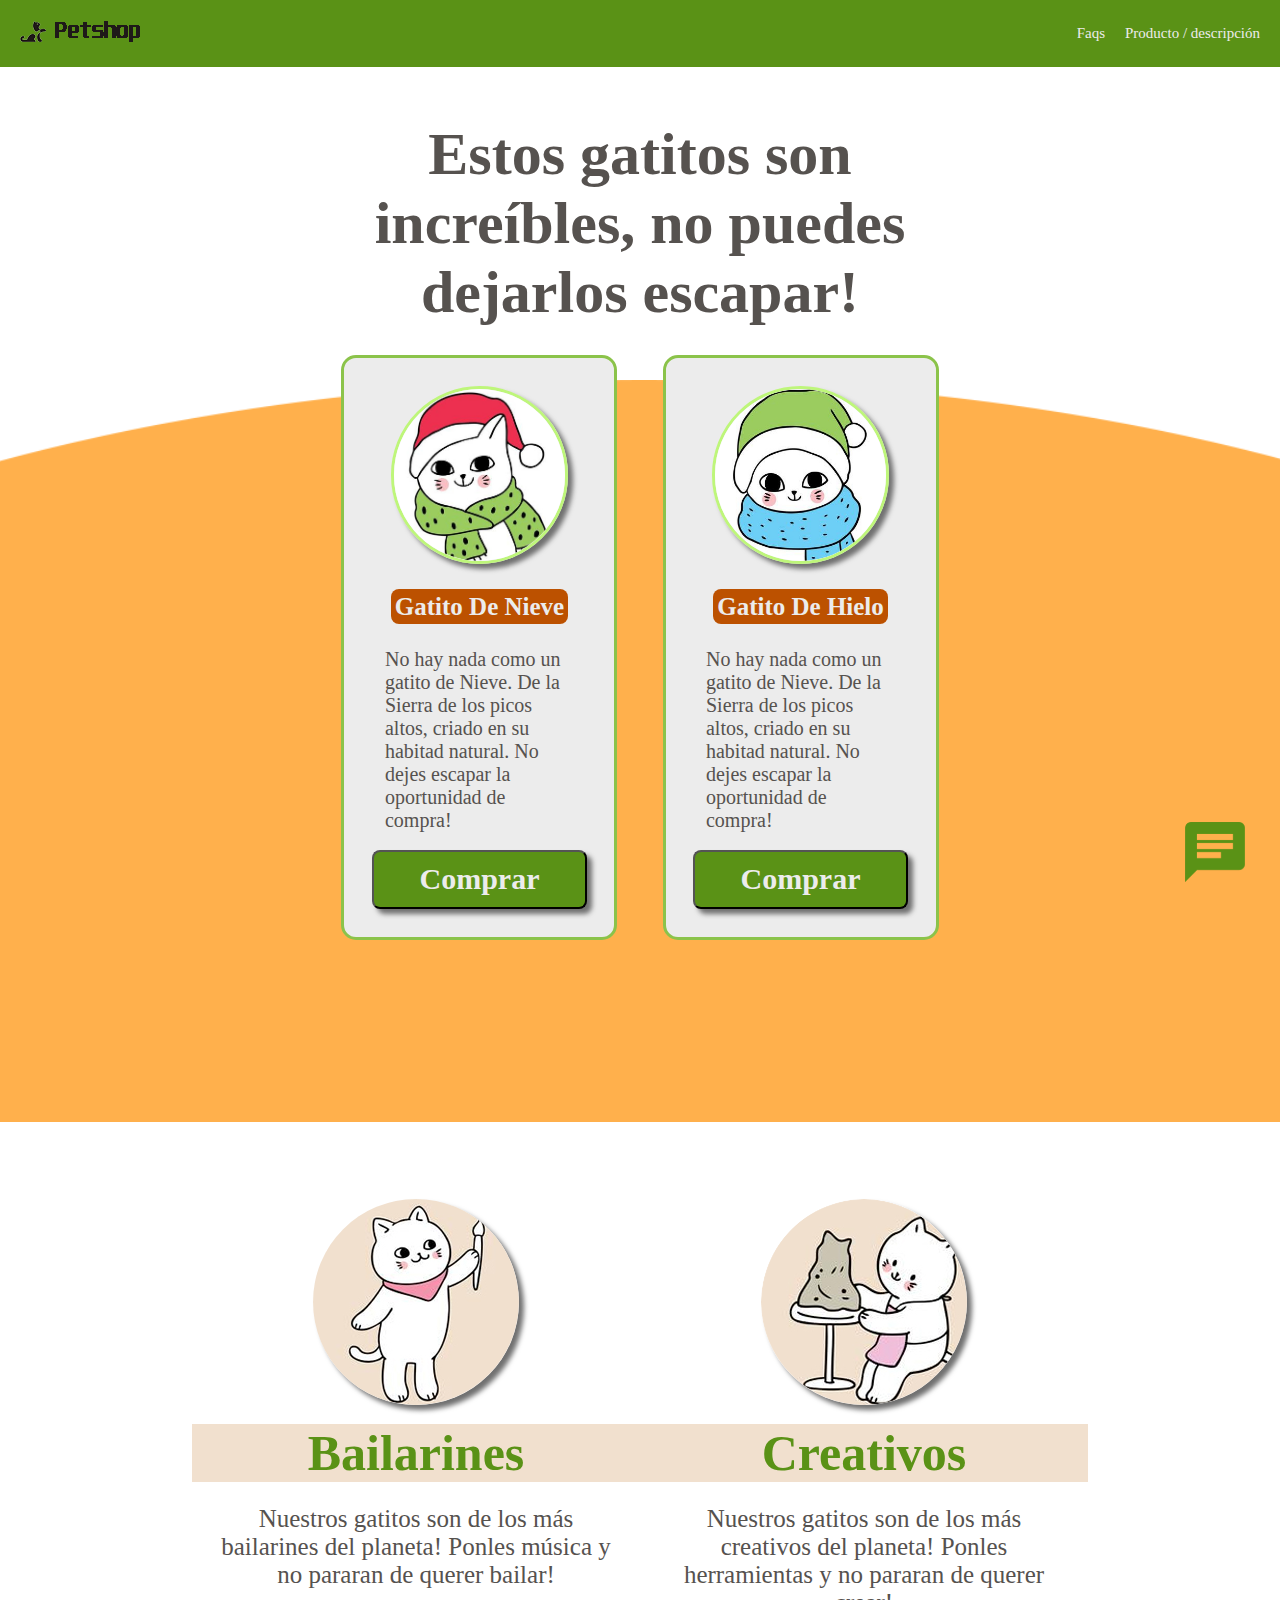
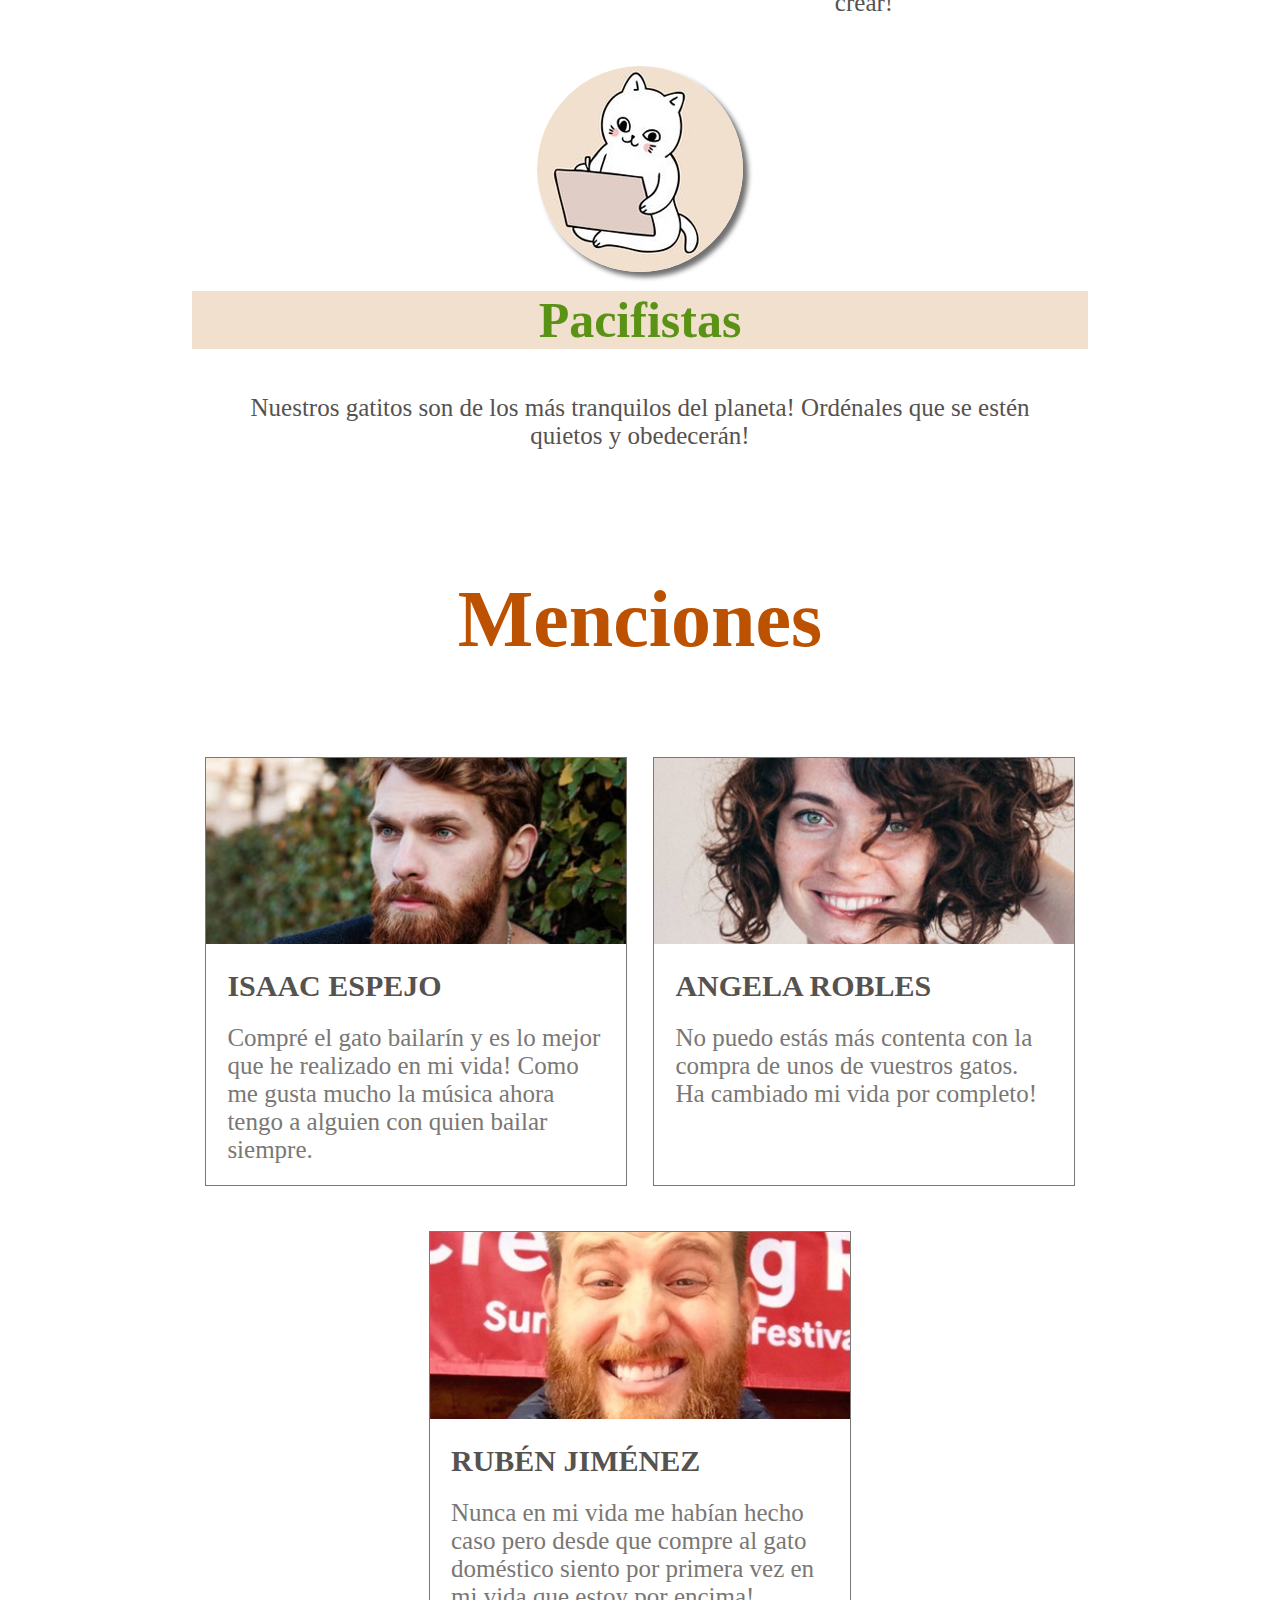
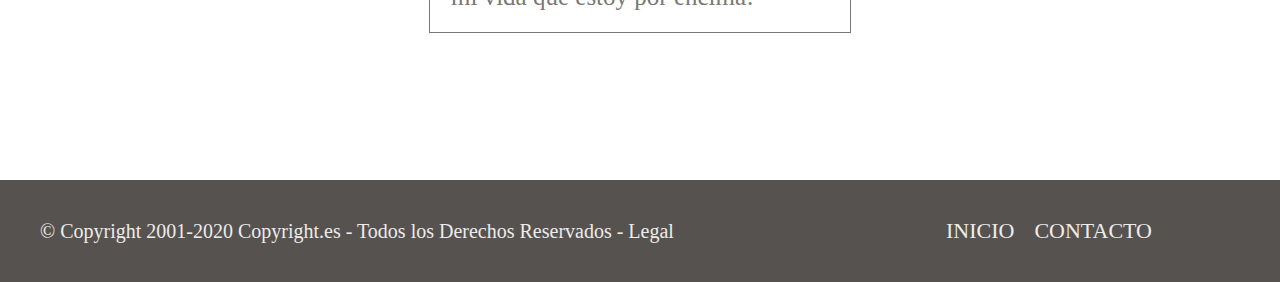
<file: index.html>
<!DOCTYPE html>
<html lang="es">
<head>
    <meta charset="UTF-8">
    <meta name="viewport" content="width=device-width, initial-scale=1.0">
    <meta http-equiv="X-UA-Compatible" content="ie=edge">
    <link rel="stylesheet"  href="css/estilos.css"> 
    <link rel="stylesheet"  href="css/animation.css"> 
    <title>PetShop</title>
</head>
<body>
    <!-- Aqui empieza el navbar -->
    <header>
        <nav>
            <div class="logo_imagen">
                <a href="index.html"><img src="img/logo_gatos.png" alt=""></a>
            </div>
            <div class="nav_options">
                <ul id="menu">
                    <li><a href="faqs.html">Faqs</a></li>
                    <li><a href="products.html">Producto / descripción</a></li>
                </ul>
                <label for="btn_menu"><img src="img/icono_menu.png" alt="" onclick="clickMenuNav()"></label>
            </div>    
        </nav>  
    </header>

    <!-- Aqui acaba el navbar -->
    <!-- Aqui empieza el main section -->
    <section>
        <div class="main_section">
            <h1 class="fadeIn">
                Estos gatitos son increíbles, no puedes dejarlos escapar!
            </h1>
        </div>
        <div class="products">
            <div class="product fadeInUp">
                <div class="content">
                    <div class="circulo">
                        <img src="img/gato_1.jpg" class="style_img_cat size_cat_index">
                    </div>
                    <h1><span class="titulo_gato">Gatito De Nieve</span></h1>
                    <p><span class="parrafo_gato">No hay nada como un gatito de Nieve. De la Sierra de los picos altos, criado en su habitad natural. No dejes escapar la oportunidad de compra!</span></p>
                    <a href="venta_nieve.html"><button class="main_button">Comprar</button></a>
                </div>
            </div>
            <div class="product fadeInUp">
                <div class="content">
                    <div class="circulo">
                        <img src="img/gato_2.jpg" class="style_img_cat size_cat_index">
                    </div>
                    <h1><span class="titulo_gato">Gatito De Hielo</span></h1>
                    <p><span class="parrafo_gato">No hay nada como un gatito de Nieve. De la Sierra de los picos altos, criado en su habitad natural. No dejes escapar la oportunidad de compra!</span></p>
                    <a href="venta_hielo.html"><button class="main_button">Comprar</button></a>
                </div>
            </div>
        </div>
    </section>
    <!-- Aqui empieza el second section -->
    <section>
        <div class="second_section">
            <div class="types_cats">
                <div class="type_cat">

                    <div class="img_type_cat_div">
                        <img src="img/gato_3.png" class="img_type_cat">
                    </div>
                    <h1>Bailarines</h1>
                    <div class="text_cat">
                        
                        <p>Nuestros gatitos son de los más bailarines del planeta! Ponles música y no pararan de querer bailar!</p>
                    </div>

                </div>
                <div class="type_cat">

                    <div class="img_type_cat_div">
                        <img src="img/gato_4.png" class="img_type_cat">
                    </div>
                    <h1>Creativos</h1>
                    <div class="text_cat">
                        
                        <p>Nuestros gatitos son de los más creativos del planeta! Ponles herramientas y no pararan de querer crear!</p>
                    </div>

                </div>
                <div class="type_cat">

                    <div class="img_type_cat_div">
                        <img src="img/gato_5.png" class="img_type_cat">
                    </div>
                    <h1>Pacifistas</h1>
                    <div class="text_cat">
                        
                        <p>Nuestros gatitos son de los más tranquilos del planeta! Ordénales que se estén quietos y obedecerán!</p>
                    </div>

                </div>
            </div>
        </div>
    </section>
    <!-- Aqui empieza el tercer section -->
    <section>
        <div class="third_section">
            <div class="cont_title_mencion">
                <h1>Menciones</h1>
            </div>  

            <div class="cont_persons">

                <div class="div_person">
                    <div class="div_img_person">
                        <img src="img/person_1.png" class="img_person">
                    
                        <h1>
                            ISAAC ESPEJO
                        </h1>
                        <p>
                            Compré el gato bailarín y es lo mejor que he realizado en mi vida! Como me gusta mucho la música ahora tengo a alguien con quien bailar siempre.
                        </p>
                    </div>
                </div>

                <div class="div_person">
                    <div class="div_img_person">
                        <img src="img/person_2.png" class="img_person">
                    
                        <h1>
                            ANGELA ROBLES
                        </h1>
                        <p>
                            No puedo estás más contenta con la compra de unos de vuestros gatos. Ha cambiado mi vida por completo!
                        </p>
                    </div>
                </div>

                <div class="div_person">
                    <div class="div_img_person">
                        <img src="img/person_3.png" class="img_person">
                    
                        <h1>
                            RUBÉN JIMÉNEZ
                        </h1>
                        <p>
                            Nunca en mi vida me habían hecho caso pero desde que compre al gato doméstico siento por primera vez en mi vida que estoy por encima!
                        </p>
                    </div>
                </div>

            </div>
        </div>
    </section>
    <footer>
        <p>© Copyright 2001-2020 Copyright.es - Todos los Derechos Reservados - Legal</p>
        <div class="footer_options">
            <ul>
                <li><a href="#">INICIO</a></li>
                <li><a href="mailto:manuel.entrena@gmail.com">CONTACTO</a></li>
            </ul>
            <a href="mailto:manuel.entrena@gmail.com"><img src="img/icono_contacto.png" class="icono_contacto"></a>
        </div>    
    </footer> 
    
    <!-- Enlace Javascript -->
    <script src="js/mostrar_menu.js"></script>
</body>
</html>
</file>
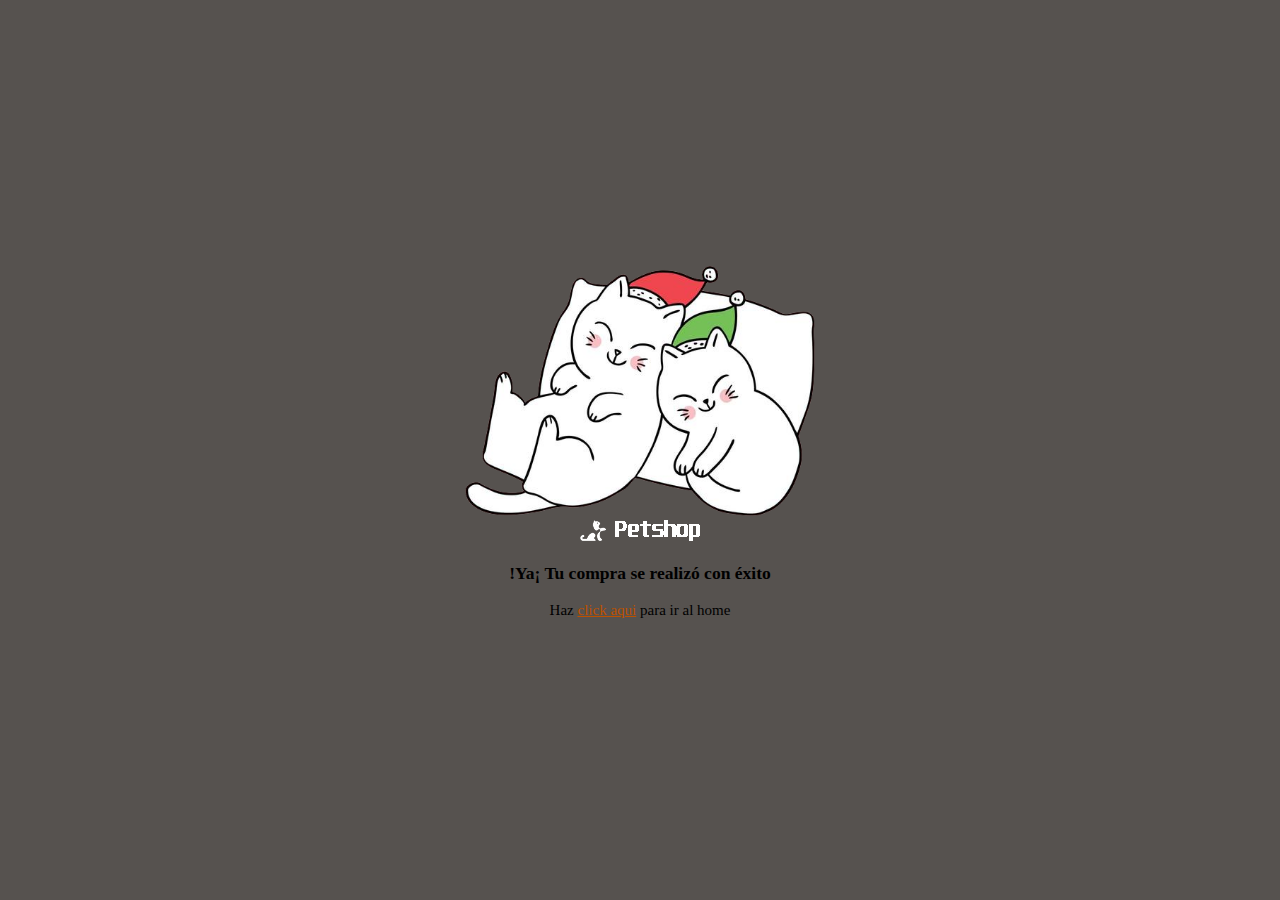
<file: exito.html>
<!DOCTYPE html>
<html lang="es">
<head>
    <meta charset="UTF-8">
    <meta name="viewport" content="width=device-width, initial-scale=1.0">
    <meta http-equiv="X-UA-Compatible" content="ie=edge">
    <link rel="stylesheet"  href="css/estilos.css">
    <link rel="stylesheet"  href="css/animation.css">
    <link rel="stylesheet"  href="css/paypal.css">   
    <title>Exito</title>
</head>
<body class="flex h-center v-center wrap">
    <div class="content-paypal">
        <img src="img/gato_exito.png" class="content-paypal__img" alt="gato comprado">
        <img src="img/logo_gatos_blanco.png" alt="logo">
        <h3>!Ya¡ Tu compra se realizó con éxito</h3>
        <p>Haz <a href="index.html" class="content-paypal__a">click aqui</a> para ir al home</p>
             
    </div>

    
</body>
</html>
</file>
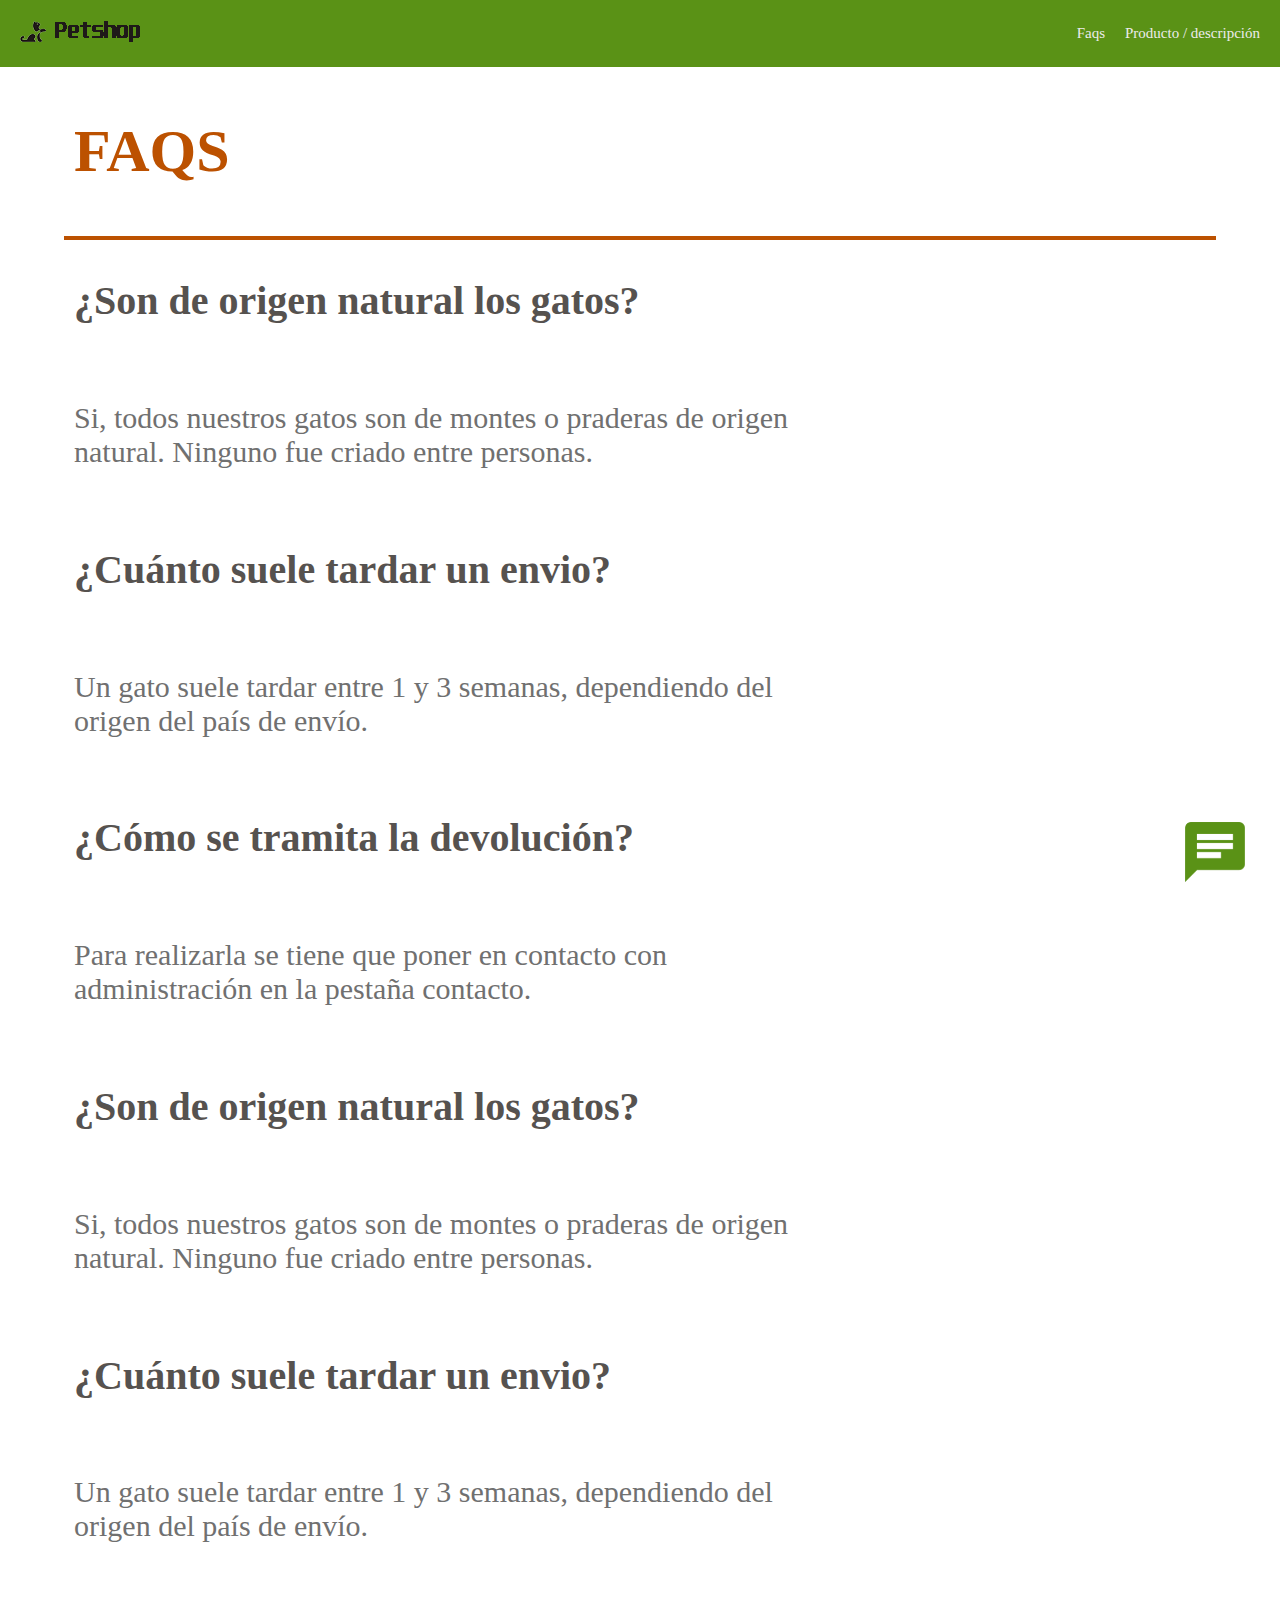
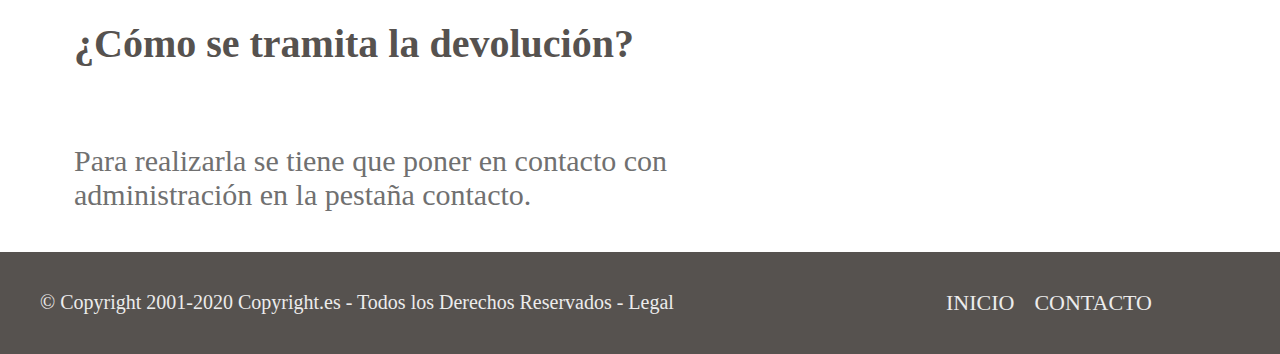
<file: faqs.html>
<!DOCTYPE html>
<html lang="es">
<head>
    <meta charset="UTF-8">
    <meta name="viewport" content="width=device-width, initial-scale=1.0">
    <meta http-equiv="X-UA-Compatible" content="ie=edge">
    <link rel="stylesheet"  href="css/grid.css"> 
    <link rel="stylesheet"  href="css/estilos.css"> 
    <link rel="stylesheet"  href="css/animation.css"> 
    <title>PetShop</title>
</head>
<body>
    <!-- Aqui empieza el navbar -->
    <header>
        <nav>
            <div class="logo_imagen">
                <a href="index.html"><img src="img/logo_gatos.png" alt=""></a>
            </div>
            <div class="nav_options">
                <ul id="menu">
                    <li><a href="faqs.html">Faqs</a></li>
                    <li><a href="products.html">Producto / descripción</a></li>
                </ul>
                <label for="btn_menu"><img src="img/icono_menu.png" alt="" onclick="clickMenuNav()"></label>
            </div>    
        </nav>  
    </header>
    <!-- Aqui empieza contenedor del grid -->
    <div class="container size_body_products_mobile">

        <div class="row border_title_products">
            <h1 class="col-7 title_products">FAQS</h1>
        </div>

         <!-- 1º PREGUNTA -->
        <div class="row">
            <div class="col-8">
                <h1 class="faqs__pregunta">¿Son de origen natural los gatos?</h1>
            </div>
            <div class="col-8">
                <p class="faqs__respuesta">Si, todos nuestros gatos son de montes o praderas de origen natural. Ninguno fue criado entre personas.</p>
            </div>
        </div>

         <!-- 2º PREGUNTA -->
         <div class="row">
            <div class="col-8">
                <h1 class="faqs__pregunta">¿Cuánto suele tardar un envio?</h1>
            </div>
            <div class="col-8">
                <p class="faqs__respuesta">Un gato suele tardar entre 1 y 3 semanas, dependiendo del origen del país de envío.</p>
            </div>
        </div>

        <!-- 3º PREGUNTA -->
        <div class="row">
            <div class="col-8">
                <h1 class="faqs__pregunta">¿Cómo se tramita la devolución?</h1>
            </div>
            <div class="col-8">
                <p class="faqs__respuesta">Para realizarla se tiene que poner en contacto con administración en la pestaña contacto.</p>
            </div>
        </div>

        <!-- 4º PREGUNTA -->
        <div class="row">
            <div class="col-8">
                <h1 class="faqs__pregunta">¿Son de origen natural los gatos?</h1>
            </div>
            <div class="col-8">
                <p class="faqs__respuesta">Si, todos nuestros gatos son de montes o praderas de origen natural. Ninguno fue criado entre personas.</p>
            </div>
        </div>

        <!-- 5º PREGUNTA -->
        <div class="row">
            <div class="col-8">
                <h1 class="faqs__pregunta">¿Cuánto suele tardar un envio?</h1>
            </div>
            <div class="col-8">
                <p class="faqs__respuesta">Un gato suele tardar entre 1 y 3 semanas, dependiendo del origen del país de envío.</p>
            </div>
        </div>

        <!-- 6º PREGUNTA -->
        <div class="row">
            <div class="col-8">
                <h1 class="faqs__pregunta">¿Cómo se tramita la devolución?</h1>
            </div>
            <div class="col-8">
                <p class="faqs__respuesta">Para realizarla se tiene que poner en contacto con administración en la pestaña contacto.</p>
            </div>
        </div>

    </div>

    <!-- Aqui empieza el footer -->
    <footer>
        <p>© Copyright 2001-2020 Copyright.es - Todos los Derechos Reservados - Legal</p>
        <div class="footer_options">
            <ul>
                <li><a href="#">INICIO</a></li>
                <li><a href="mailto:manuel.entrena@gmail.com">CONTACTO</a></li>
            </ul>
            <a href="mailto:manuel.entrena@gmail.com"><img src="img/icono_contacto.png" class="icono_contacto"></a>
        </div>    
    </footer> 
    
    <!-- Enlace Javascript -->
    <script src="js/mostrar_menu.js"></script>
</body>
</html>
</file>
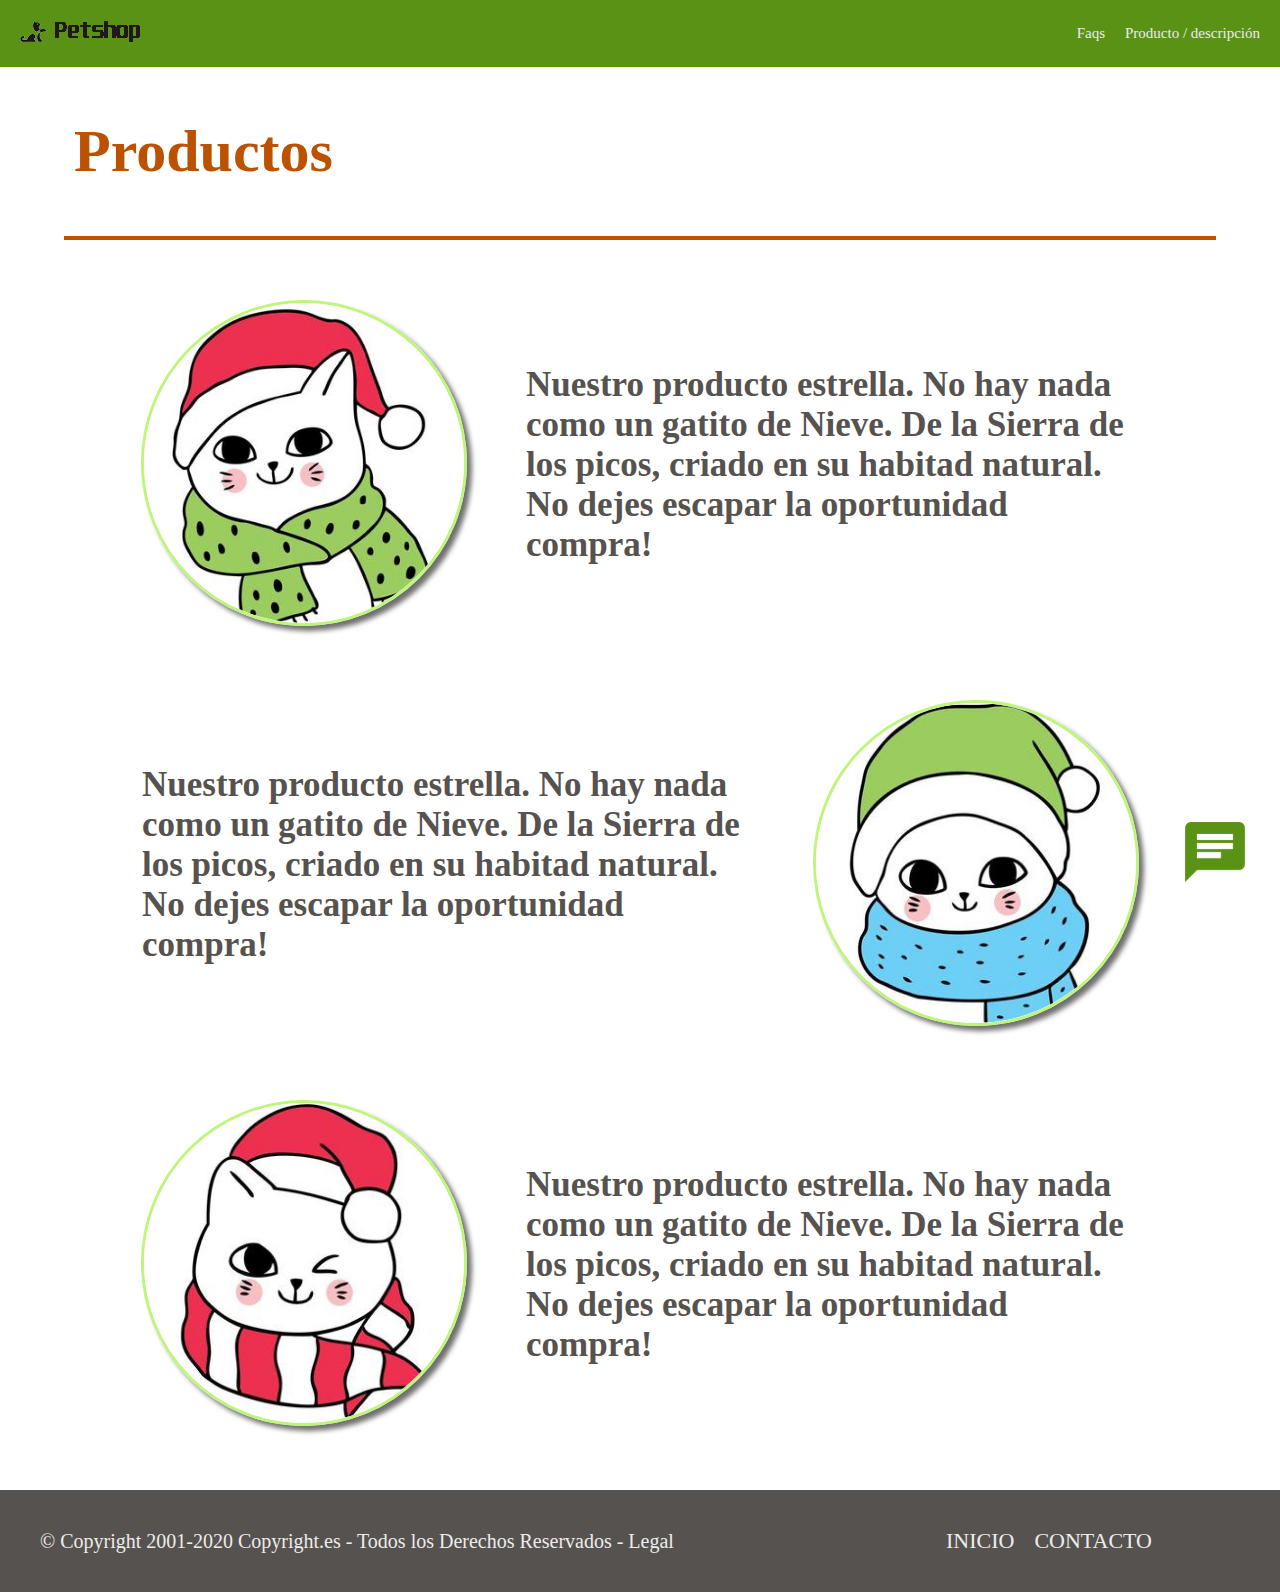
<file: products.html>
<!DOCTYPE html>
<html lang="es">
<head>
    <meta charset="UTF-8">
    <meta name="viewport" content="width=device-width, initial-scale=1.0">
    <meta http-equiv="X-UA-Compatible" content="ie=edge">
    <link rel="stylesheet"  href="css/grid.css"> 
    <link rel="stylesheet"  href="css/estilos.css"> 
    <link rel="stylesheet"  href="css/animation.css"> 
    <title>PetShop</title>
</head>
<body>
    <!-- Aqui empieza el navbar -->
    <header>
        <nav>
            <div class="logo_imagen">
                <a href="index.html"><img src="img/logo_gatos.png" alt=""></a>
            </div>
            <div class="nav_options">
                <ul id="menu">
                    <li><a href="faqs.html">Faqs</a></li>
                    <li><a href="products.html">Producto / descripción</a></li>
                </ul>
                <label for="btn_menu"><img src="img/icono_menu.png" alt="" onclick="clickMenuNav()"></label>
            </div>    
        </nav>  
    </header>
    <!-- Aqui empieza contenedor del grid -->
    <div class="container size_body_products_mobile">

        <div class="row border_title_products">
            <h1 class="col-7 title_products">Productos</h1>
        </div>

         <!-- 1º PRODUCTO -->
        <div class="row center margin_products">
            <div class="col-4 center_text">
                <img src="img/gato_1.jpg" class="style_img_cat size_cat_product">
            </div>
            <div class="col-2 center_text no_visible_tittle">
                <h1 class="style_title_one_product">Gatito De Nieve</h1>
            </div>
            <div class="col-7">
                <p class="p_products">Nuestro producto estrella. No hay nada como un gatito de Nieve. De la Sierra de los picos, criado en su habitad natural. No dejes escapar la oportunidad compra!</p>
            </div>
        </div>

        <!-- 2º PRODUCTO -->
        <div class="row center margin_products order_inverted_product">
            <div class="col-4 center_text ">
                <img src="img/gato_2.jpg" class="style_img_cat size_cat_product">
            </div>
            <div class="col-2 center_text no_visible_tittle">
                <h1 class="style_title_one_product">Gatito De Nieve</h1>
            </div> 
            <div class="col-7">
                <p class="p_products ">Nuestro producto estrella. No hay nada como un gatito de Nieve. De la Sierra de los picos, criado en su habitad natural. No dejes escapar la oportunidad compra!</p>
            </div>
        </div>

        <!-- 3º PRODUCTO -->
        <div class="row center margin_products">
            <div class="col-4 center_text">
                <img src="img/gato_3.jpg" class="style_img_cat size_cat_product">
            </div>
            <div class="col-2 center_text no_visible_tittle">
                <h1 class="style_title_one_product">Gatito De Nieve</h1>
            </div>
            <div class="col-7">
                <p class="p_products">Nuestro producto estrella. No hay nada como un gatito de Nieve. De la Sierra de los picos, criado en su habitad natural. No dejes escapar la oportunidad compra!</p>
            </div>
    </div>

    </div>

    <!-- Aqui empieza el footer -->
    <footer>
        <p>© Copyright 2001-2020 Copyright.es - Todos los Derechos Reservados - Legal</p>
        <div class="footer_options">
            <ul>
                <li><a href="#">INICIO</a></li>
                <li><a href="mailto:manuel.entrena@gmail.com">CONTACTO</a></li>
            </ul>
            <a href="mailto:manuel.entrena@gmail.com"><img src="img/icono_contacto.png" class="icono_contacto"></a>
        </div>    
    </footer> 
    
    <!-- Enlace Javascript -->
    <script src="js/mostrar_menu.js"></script>
</body>
</html>
</file>
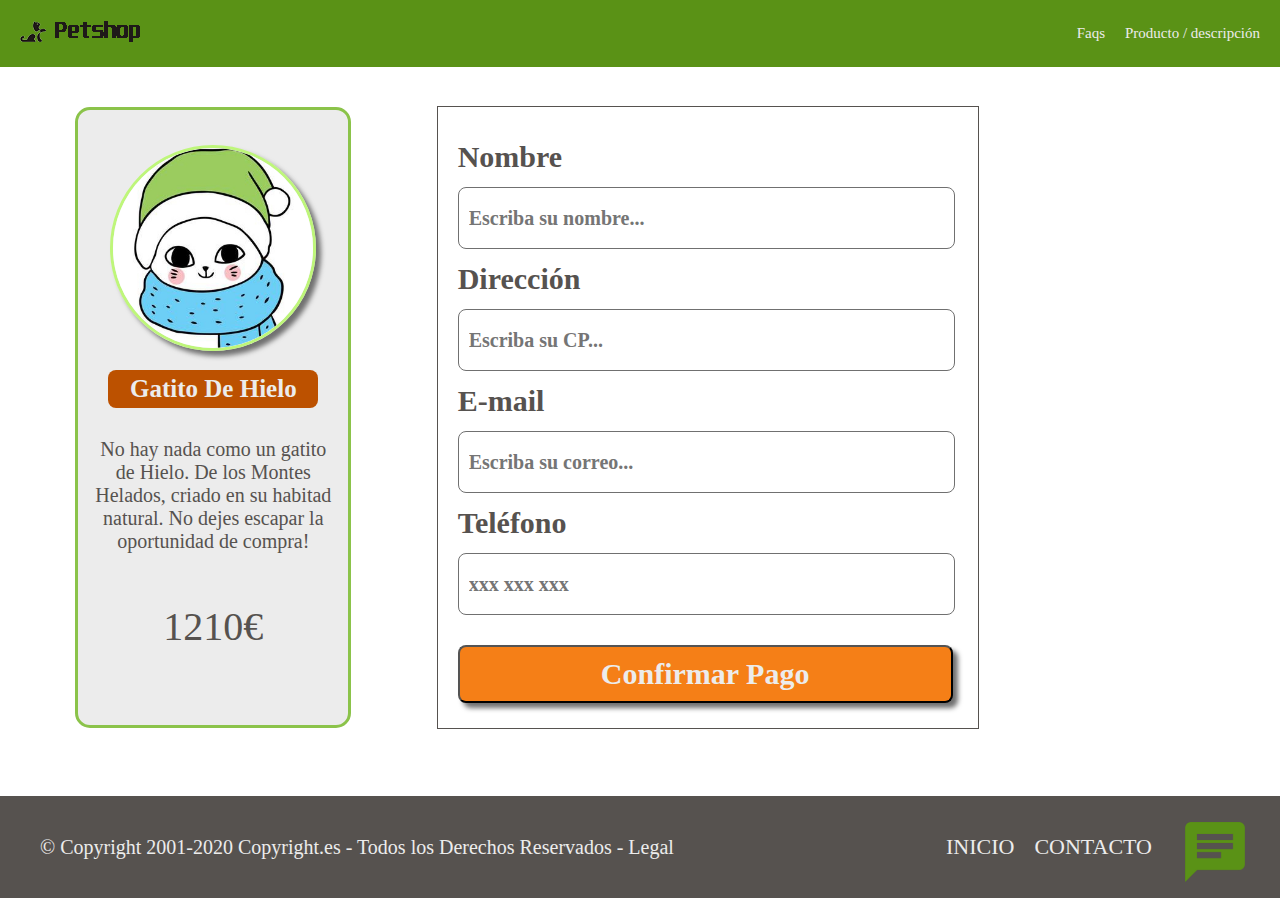
<file: venta_hielo.html>
<!DOCTYPE html>
<html lang="es">
<head>
    <meta charset="UTF-8">
    <meta name="viewport" content="width=device-width, initial-scale=1.0">
    <meta http-equiv="X-UA-Compatible" content="ie=edge">
    <link rel="stylesheet"  href="css/grid.css"> 
    <link rel="stylesheet"  href="css/estilos.css"> 
    <link rel="stylesheet"  href="css/animation.css"> 
    <title>PetShop</title>
</head>
<body>
    <!-- Aqui empieza el navbar -->
    <header>
        <nav>
            <div class="logo_imagen">
                <a href="index.html"><img src="img/logo_gatos.png" alt=""></a>
            </div>
            <div class="nav_options">
                <ul id="menu">
                    <li><a href="faqs.html">Faqs</a></li>
                    <li><a href="products.html">Producto / descripción</a></li>
                </ul>
                <label for="btn_menu"><img src="img/icono_menu.png" alt="" onclick="clickMenuNav()"></label>
            </div>    
        </nav>  
    </header>
<!-- contenedor de minimo de altura de pantalla -->
<div class="min-heigth">

    <!-- Aqui empieza contenedor del grid -->
        <div class="container">
            <div class="row">
                <div class="col-4 ficha-compra__position">
                    <div class="ficha-compra">
                            <img src="img/gato_2.jpg" class="ficha-compra__img">
                            <h1 class="ficha-compra__titulo">Gatito De Hielo</h1>
                            <p class="ficha-compra__texto">No hay nada como un gatito de Hielo. De los Montes Helados, criado en su habitad natural. No dejes escapar la oportunidad de compra!</p>
                            <h1 class="ficha-compra__precio">1210€</h1>

                    </div>
                </div>
                <div class="col-8 form-compra__position">
                    <div class="form-compra">
                        <form action="https://www.sandbox.paypal.com/cgi-bin/webscr?cmd=_s-xclick&hosted_button_id=TXGH5W7B48SCQ" method="post">

                            <!-- https://developer.paypal.com/docs/paypal-payments-standard/integration-guide/formbasics/#auto-fill-forms-with-html-variables -->

                            <!-- https://developer.paypal.com/docs/paypal-payments-standard/integration-guide/Appx-websitestandard-htmlvariables/#paypal-checkout-page-variables -->
                              
                            <!-- Campos para el usuario -->
                            <label for="first_name" class="form-compra__label">Nombre</label><br>
                            <input type="text"   placeholder="Escriba su nombre..." name="first_name" class="form-compra__input" required><br>

                            <label for="address2" class="form-compra__label">Dirección</label><br>
                            <input type="text"   placeholder="Escriba su CP..." name="address2" class="form-compra__input" required><br>

                            <label for="email" class="form-compra__label">E-mail</label><br>
                            <input type="email"  placeholder="Escriba su correo..." name="email" class="form-compra__input" required><br>

                            <label for="night_phone_a" class="form-compra__label">Teléfono</label><br>
                            <input type="number"  placeholder="xxx xxx xxx" name="night_phone_a" class="form-compra__input" required><br>
                            
                            <input type="submit" class="form-compra__button" name="submit" value="Confirmar Pago">

                        </form>
                    </div>
                </div>
            </div>
        </div>

</div>
    <!-- Aqui empieza el footer -->
    <footer>
        <p>© Copyright 2001-2020 Copyright.es - Todos los Derechos Reservados - Legal</p>
        <div class="footer_options">
            <ul>
                <li><a href="#">INICIO</a></li>
                <li><a href="mailto:manuel.entrena@gmail.com">CONTACTO</a></li>
            </ul>
            <a href="mailto:manuel.entrena@gmail.com"><img src="img/icono_contacto.png" class="icono_contacto"></a>
        </div>    
    </footer> 
    
    <!-- Enlace Javascript -->
    <script src="js/mostrar_menu.js"></script>
</body>
</html>
</file>
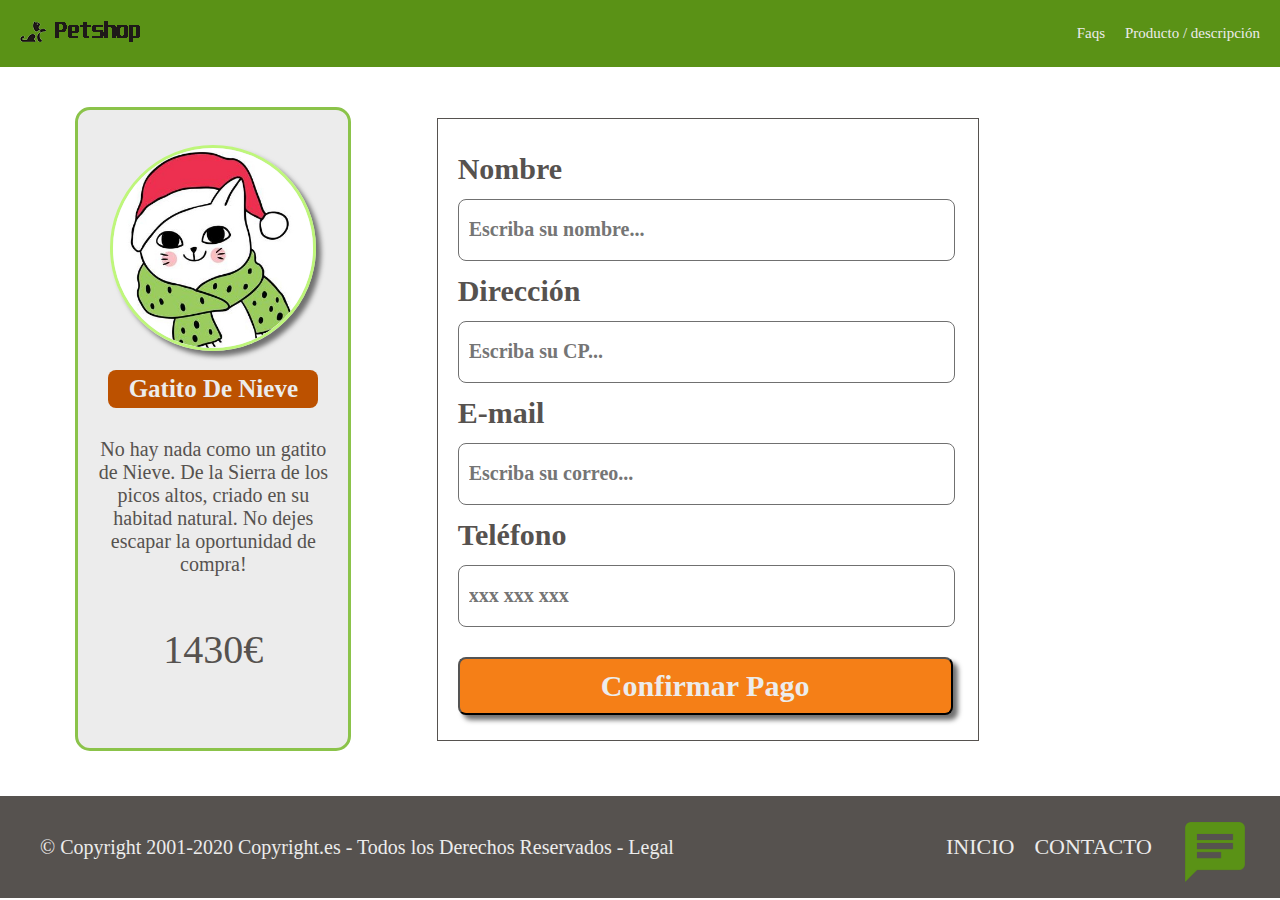
<file: venta_nieve.html>
<!DOCTYPE html>
<html lang="es">
<head>
    <meta charset="UTF-8">
    <meta name="viewport" content="width=device-width, initial-scale=1.0">
    <meta http-equiv="X-UA-Compatible" content="ie=edge">
    <link rel="stylesheet"  href="css/grid.css"> 
    <link rel="stylesheet"  href="css/estilos.css"> 
    <link rel="stylesheet"  href="css/animation.css"> 
    <title>PetShop</title>
</head>
<body>
    <!-- Aqui empieza el navbar -->
    <header>
        <nav>
            <div class="logo_imagen">
                <a href="index.html"><img src="img/logo_gatos.png" alt=""></a>
            </div>
            <div class="nav_options">
                <ul id="menu">
                    <li><a href="faqs.html">Faqs</a></li>
                    <li><a href="products.html">Producto / descripción</a></li>
                </ul>
                <label for="btn_menu"><img src="img/icono_menu.png" alt="" onclick="clickMenuNav()"></label>
            </div>    
        </nav>  
    </header>
<!-- contenedor de minimo de altura de pantalla -->
<div class="min-heigth">

    <!-- Aqui empieza contenedor del grid -->
        <div class="container">
            <div class="row">
                <div class="col-4 ficha-compra__position">
                    <div class="ficha-compra">
                            <img src="img/gato_1.jpg" class="ficha-compra__img">
                            <h1 class="ficha-compra__titulo">Gatito De Nieve</h1>
                            <p class="ficha-compra__texto">No hay nada como un gatito de Nieve. De la Sierra de los picos altos, criado en su habitad natural. No dejes escapar la oportunidad de compra!</p>
                            <h1 class="ficha-compra__precio">1430€</h1>

                    </div>
                </div>
                <div class="col-8 form-compra__position">
                    <div class="form-compra">
                        <form action="https://www.sandbox.paypal.com/cgi-bin/webscr?cmd=_s-xclick&hosted_button_id=TXGH5W7B48SCQ" method="post">

                            <!-- https://developer.paypal.com/docs/paypal-payments-standard/integration-guide/formbasics/#auto-fill-forms-with-html-variables -->

                            <!-- https://developer.paypal.com/docs/paypal-payments-standard/integration-guide/Appx-websitestandard-htmlvariables/#paypal-checkout-page-variables -->
                              
                            <!-- Campos para el usuario -->
                            <label for="first_name" class="form-compra__label">Nombre</label><br>
                            <input type="text"   placeholder="Escriba su nombre..." name="first_name" class="form-compra__input" required><br>

                            <label for="address2" class="form-compra__label">Dirección</label><br>
                            <input type="text"   placeholder="Escriba su CP..." name="address2" class="form-compra__input" required><br>

                            <label for="email" class="form-compra__label">E-mail</label><br>
                            <input type="email"  placeholder="Escriba su correo..." name="email" class="form-compra__input" required><br>

                            <label for="night_phone_a" class="form-compra__label">Teléfono</label><br>
                            <input type="number"  placeholder="xxx xxx xxx" name="night_phone_a" class="form-compra__input" required><br>
                            
                            <input type="submit" class="form-compra__button" name="submit" value="Confirmar Pago">

                        </form>
                    </div>
                </div>
            </div>
        </div>

</div>
    <!-- Aqui empieza el footer -->
    <footer>
        <p>© Copyright 2001-2020 Copyright.es - Todos los Derechos Reservados - Legal</p>
        <div class="footer_options">
            <ul>
                <li><a href="#">INICIO</a></li>
                <li><a href="mailto:manuel.entrena@gmail.com">CONTACTO</a></li>
            </ul>
            <a href="mailto:manuel.entrena@gmail.com"><img src="img/icono_contacto.png" class="icono_contacto"></a>
        </div>    
    </footer> 
    
    <!-- Enlace Javascript -->
    <script src="js/mostrar_menu.js"></script>
</body>
</html>
</file>
<file: css/estilos.css>
/* CARACTERISTICAS GENERALES DEL BODY */
/*-----------------VARIABLES---------------*/
:root{
/*--------COLORES----------*/
--green_black: #5A9216;
--green_normal: #8BC34A;
--green_light: #BEF67A;
--orange_black: #BC5100;
--orange_normal:#F57F17;
--orange_light: #FFB04C;
--orange_verylight: #F1E0CE;
--gray_moreblack:#56524F;
--gray_black:#707070;
--gray_strong:#7A7774;
--gray_normal:#969492;
--gray_light:#AFADAC;
--gray_white:#CBCACA;
--white:#ECECEC;

/*-------------TIPOGRAFIA-------*/
--normal: 15px;
/*-------------BOX SHADOW-------*/
--box: 5px 5px 5px 0px var(--gray_black);

/*-------------TAMAÑOS DE LOS ELEMENTOS-------*/
--footer: 68px;
--nav: 103px;

}

/*----------------------------------------------------------------------*/
/*------------------------------FLEXBOX---------------------------------*/
/*----------------------------------------------------------------------*/

.flex{
    display: flex;
}

.wrap{
    flex-wrap: wrap;
}

.v-center{
    align-items: center;
}

.h-left{
    justify-content: left;
}

.h-center{
    justify-content: center;
}



/*-----------------VARIABLES---------------*/
html,body{
    padding: 0px;
    margin: 0px;
    font-size: var(--normal);
    font-family: Roboto;
}
.min-heigth{
    min-height: calc(100vh - var(--footer) - var(--nav));
    margin: 0px;
    padding: 0px;
}

.center{
    align-items: center;
    justify-content: center;
}
.center_text{
    text-align: center;
}
/* SECCION DEL CABEZERO */
header{
    width: 100%;
    /*background-color:var(--green_black);*/

}
header .nav_options{
    display:flex;
    align-items: center;
}
#btn_menu{
    display: none;

}
header label img{
    display: none;
    width: 40px;
    height: 35px;
    cursor: pointer;
}
nav{
    display: flex;
    background-color:var(--green_black);
    padding: 10px;
    padding-left: 20px;
    padding-right: 20px;
    color: var(--white);
    font-size: var(--normal);
    font-family: Roboto;
    justify-content: space-between; /*coge los dos div del nav como dos objetos separados, la foto y la lista*/
    align-items: center;
}

nav ul{
    display: flex;
}

nav li{
    padding-left: 20px;
    list-style: none;
}

nav li a{
    color:var(--white);
    text-decoration: none;
    width: 100%;
}

nav li a:hover{
    color:var(--gray_moreblack);
}

/* SECCION DEL HOME */

.main_section{
    padding: 1%;
    padding-left: 25%;
    padding-right: 25%;
    text-align: center; 
}

.main_section h1{
    font-family: Roboto;
    font-size: 60px;
    color:#56524F;
    font-weight: bold;
}

.products{
    background-image: url("../img/fondo_curvo.png");
    background-size: cover;
    background-position: center top;
    padding: 6%;
    display: flex;
    flex-wrap: wrap;
    justify-content: center;
}
.product{
    padding: 2%;
    width: auto;
    margin-top: -11%;
    height: 100%;
}
.product .content{
    background-color: var(--white);
    border:3px solid var(--green_normal);
    padding: 10%;
    width: auto;
    max-width: 270px;
    height: 90%;
    border-radius: 15px 15px 15px 15px;
    margin-bottom: 30%;
    margin-bottom: 30%;
}

.circulo{
    text-align: center;

}
.style_img_cat{
    border-radius: 100%;
    border:3px solid var(--green_light);
    box-shadow: var(--box);
}

.size_cat_index{
    width: 80%;
    height: 80%;
}

.titulo_gato{
    background-color: var(--orange_black);
    font-family: Roboto;
    font-size: 25px;
    font-weight: bold;
    color: var(--white);
    border-radius: 8px 8px 8px 8px;
    padding: 2%;

}
.content h1{
    width: 100%;
    text-align: center;
}
.content p{
    text-align: left;
    font-family: Roboto;
    font-size: 20px;
    font-weight: normal;
    margin: 3%;
    margin-bottom: 5%;
    color: var(--gray_moreblack);
    padding: 3%;
}


.main_button{
    background-color: var(--green_black);
    border-radius: 8px 8px 8px 8px;
    box-shadow: var(--box);
    font-family: Roboto;
    font-size: 30px;
    font-weight: bold;
    color: var(--white);
    width: 100%;
    padding: 5%;
}
.main_button:hover{
    background-color: var(--green_normal);
    border-radius: 8px 8px 8px 8px;
    box-shadow: var(--box);
    font-family: Roboto;
    font-size: 30px;
    font-weight: bold;
    color: var(--gray_moreblack);
    width: 100%;
    padding: 5%;
}

/* SECCION DEL TIPOS DE GATOS */
.types_cats{
    padding-top: 5%;
    padding-left:  15%;
    padding-right: 15%;
    display: flex;
    flex-wrap: wrap;
}
.type_cat{
    flex: 1;
    width: 100%;
    min-width: 300px;
    text-align: center;
    justify-content: space-between;
    margin-bottom: 0%;
    padding: 0%;
}
.type_cat:hover .img_type_cat{
    -webkit-transform:scale(1.05);
    transform:scale(1.05);
}
.img_type_cat_div{
    padding-bottom: 15px;
    padding-top: 3%;
    
}
.img_type_cat{
    box-shadow: var(--box);
    border-radius: 100%;
    width: auto;
    height: auto;
}
.type_cat h1{
    font-family: Roboto;
    font-size: 50px;
    font-weight: bold;
    color: var(--green_black);
    width: 100%;
    background-color: var(--orange_verylight);
    margin: 0%;
}


.text_cat p{
    margin: 5%;
    font-family: Roboto;
    font-size: 25px;
    font-weight: medium; 
    color: var(--gray_moreblack); ;
}
/* SECCION DE MENCIONES */

.cont_title_mencion{

    padding-top: 2%;
    padding-bottom: 2%;
    text-align: center;
    display: block;
}

.third_section .cont_title_mencion h1{
    font-family: Roboto;
    font-size: 80px;
    font-weight: bold;
    color: var(--orange_black);
    
}
.cont_persons{ 
    display: flex;  
    flex-wrap: wrap;
    padding-top: 1%;
    padding-right: 15%;
    padding-left: 15%;
    padding-bottom: 8%;
    justify-content: center;
}

.div_person{
    flex: 1;
    border:1px solid var(--gray_strong);
    text-align: left;
    margin-left: 1.5%;
    margin-right: 1.5%;
    max-width: 420px;
    min-width: 300px;
    margin-bottom: 5%;
}

.img_person{
    width: 100%;
    height: 100%;
    min-width: 100%;
    min-height: 100%;
}

.div_person:hover .img_person{
    filter: opacity(.7);
}

.div_person h1{
    margin: 5%;
    font-family: Roboto;
    font-size: 30px;
    font-weight: bold;
    color: var(--gray_moreblack);  
 }

 .div_person p{  
    font-family: Roboto;
    font-size: 25px;
    font-weight: normal;
    margin: 5%;
    color: var(--gray_strong);
    width: 90%;
    height: 90%;
}

/* FOOTER */
footer{
    display: flex;
    background-color:var(--gray_moreblack);
    padding: 16px;
    padding-left: 40px;
    padding-right: 10%;
    color: var(--white);
    font-size: 22px;
    font-family: Roboto;
    justify-content: space-between; /*coge los dos div del nav como dos objetos separados, la foto y la lista*/
    align-items: center;
}
footer p{
    font-size: 20px;
    font-family: Roboto;
    color: var(--white);
}

footer ul{
    display: flex;
}

footer li{
    padding-left: 20px;
    list-style: none;
}

footer li a{
    color:var(--white);
    text-decoration: none;
}

footer li a:hover{
    color:var(--orange_black);
}

.icono_contacto{
    position: fixed;
    right: 35px;
    bottom: 18px;
    transition: all .5s;
    max-width: 60px;
}

.icono_contacto:hover{    
    -webkit-transform:scale(1.05);
    transform:scale(1.05);
}

@media (max-width: 1135px) { 

    /*OPCIONES DEL MAIN*/
    
    .main_section{
        padding: 6%;
        padding-left: 10%;
        padding-right: 10%;

    }
    
    .main_section h1{
        font-size: 40px;
    }

    .products{
        padding: 5%;
    } 
    .product{
        margin-top: -16%;
    }

    /*OPCIONES DE TIPOS DE GATOS*/
    .types_cats{
        padding-left:  0%;
        padding-right: 0%;
    }
    /*OPCIONES DE MENCIONES*/
    .third_section .cont_title_mencion h1{
        font-size: 60px; 
    }
    
    /*OPCIONES DEL FOOTER*/
    footer{
        flex-direction: column;
        padding: 0px;
    }
    footer p{
        text-align: center;
        width: 65%;
    }
    footer ul{
        padding: 0px;
    }
    
}


@media (max-width: 620px) { 
    
    .icono_contacto{
        right: 18px;
        max-width: 35px;
    }
    header label img{
        display: block;
    }
    nav ul{
        position: absolute;
        top: 55px;
        right: 0px;
        background-color:var(--green_normal);
        flex-direction: column;
        margin-top: -70%;
        padding: 0%;
        z-index: 1;
    }
    nav ul li{
        text-align: right;
        padding-right: 18px;
        border-top: 1px solid var(--gray_moreblack);
        line-height: 50px;

    }
    nav ul li:hover{
        cursor: pointer;
        background-color:var(--green_light);
    }
    nav ul li:hover > a{
        color: var(--gray_moreblack);
    }

    .menu_style{
        margin-top: 0%;
    }

}

/*----------------------------------------------------------------------*/
/*-----------------ESTILOS DE LA HOJA PRODUCTOS-------------------------*/
/*----------------------------------------------------------------------*/


/* margen del body de productos entre resolucion de 1000 y 1500*/
.size_body_products_mobile{
    padding-left: 5%;
    padding-right: 5%;
}
/* formato del h1 del titulo de los productos */
.title_products{
    font-size: 60px;
    color:var(--orange_black);
}
/* border de line debajo del título de productos */
.border_title_products{
    border-bottom: 4px solid var(--orange_black);
}
/* margenes superior e inferior de las rows de los productos */
.margin_products{
    margin-top: 50px;
    margin-bottom: 50px;
}
/* estilo de parrafo de la descripción del producto */
.p_products{
    font-size: 35px;
    color:var(--gray_moreblack);
    text-align: left;
    font-weight: bold;
    margin-left: 20px;
    margin-right: 20px;
}
/* Tamaño de la imagen en resolucion grande */
.size_cat_product{
    height: 320px;
    width: 320px;
}
/* cambia el orden de los productos pares */
.order_inverted_product div:nth-of-type(1){
    order: 1; /* el 1 es la segunda posicion */
}
/* hacer invisible el titulo de cada producto en resolucion grande */
.no_visible_tittle{
    position: absolute;
    top: -9999px;    
}

@media (max-width: 1000px){
    /* cambia el orden de los productos pares */
    .order_inverted_product div:nth-of-type(1){
        order: 0;
    }
    /* estilo de parrafo de la descripción del producto */
    .p_products{
        font-size: 25px;
        text-align: center;
        margin-left: 5px;
        margin-right: 5px;
    }
    /* Tamaño de la imagen en resolucion pequeña */
    .size_cat_product{
        height: 200px;
        width: 200px;
    }
    /* Hacer visible el título de producto en mobile */
    .no_visible_tittle{
        position: relative;
        top: 0px;   
    }
    .style_title_one_product{
        background-color: var(--orange_black);
        font-size: 25px;
        font-weight: bold;
        color: var(--white);
        border-radius: 4px;
        margin: auto;
        width: 300px;
    }

}



/*----------------------------------------------------------------------*/
/*----------------------ESTILOS DE LA COMPRA----------------------------*/
/*----------------------------------------------------------------------*/

/* USAMOS METODOLOGIA BEM*/

/* ficha de gato para comprar*/
.ficha-compra{
    
    /*Borde y color de la caja*/
    background-color: var(--white);
    border:3px solid var(--green_normal);
    border-radius: 15px 15px 15px 15px;

    /*Tamanño de la caja*/
    width: 250px;
    margin-bottom: 30px;
    margin-top: 30px;
    
    /*alineacion del contenido*/
    text-align: center;
    padding:30px 10px 30px;
}

.ficha-compra__position{
    /*posicionar el form dentro del grid*/
    display: flex;
    align-items: center;
    justify-content: center;

}

.ficha-compra__img{

    /*Borde y color de la img*/
    border-radius: 100%;
    border:3px solid var(--green_light);
    box-shadow: var(--box);

    /*alineacion del contenido*/
    margin: 5px;

    /*Tamanño de la img*/
    width: 200px;
    height: 200px;
}

.ficha-compra__titulo{

    /*Borde y color de la caja*/
    background-color: var(--orange_black);
    border-radius: 8px 8px 8px 8px;

    /*Tipo, color y tamaño de letra*/
    color: var(--white);
    font-family: Roboto;
    font-size: 25px;
    font-weight: bold;

    /*alineacion del contenido*/
    padding: 5px;
    margin: 10px auto 10px;

    /*Tamaño de la caja*/
    width: 200px;
}

.ficha-compra__texto{
    /*Tipo, color y tamaño de letra*/
    color: var(--gray_moreblack);
    font-family: Roboto;
    font-size: 20px;
    font-weight: normal;

    /*alineacion del contenido*/
    padding: 5px;
    margin: 25px auto 25px;
}

.ficha-compra__precio{
    
    /*Tipo, color y tamaño de letra*/
    color: var(--gray_moreblack);
    font-family: Roboto;
    font-size: 40px;
    font-weight: normal;

    
    /*alineacion del contenido*/
    padding: 5px;
    margin: 40px auto 40px;
}

/* formulario para comprar*/
.form-compra{

    /*Borde y color de la caja*/
    border:1px solid var(--gray_moreblack);

    /*Tamanño de la caja*/
    width: 500px;
    padding: 20px;
}

.form-compra__label{
    /*Tipo, color y tamaño de letra*/
    color: var(--gray_moreblack);
    font-family: Roboto;
    font-size: 30px;
    font-weight: bold;
    line-height: 60px;

}

.form-compra__input{
    /*Borde y color de la img*/
    border: 1px solid var(--gray_black);
    border-radius: 8px;

     /*Tipo, color y tamaño de letra*/
     color: var(--gray_moreblack);
     font-family: Roboto;
     font-size: 20px;
     font-weight: bold;

    /*Tamanño de la input*/
    width: 95%;
    height: 40px;
    padding: 10px;
}

.form-compra__position{
    /*posicionar el form dentro del grid*/
    display: flex;
    align-items: center;
    justify-content: left;
}

.form-compra__button{
    /*Borde y color del boton*/
    background-color: var(--orange_normal);
    border-radius: 8px 8px 8px 8px;
    box-shadow: var(--box);

    /*Tipo, color y tamaño de letra*/
    font-family: Roboto;
    font-size: 30px;
    font-weight: bold;
    color: var(--white);

    /*Tamanño del boton*/
    width: 99%;

    /*alineacion del contenido*/
    margin: 30px auto 5px;
    padding: 10px;
    
}

.form-compra__button:hover{  
     /*color del boton*/
    background-color: var(--orange_light);
    color: var(--gray_moreblack);
}

/*modificar en resolución 984px */
@media (max-width: 1000px){
    /*formato del form*/
    .form-compra{
        /*Tamanño de la caja*/
        width: 80%;
    }
    .form-compra__position{
        /*posicionar el form dentro del grid*/
        justify-content: center;
    }
}


/*----------------------------------------------------------------------*/
/*-------------------------------FAQS-----------------------------------*/
/*----------------------------------------------------------------------*/

/* USAMOS METODOLOGIA BEM*/

/*Estilo de la pregunta*/
.faqs__pregunta{
    color: var(--gray_moreblack);
    font-size: 40px;
    font-weight: bold;
}

/*Estilo de la respuesta*/
.faqs__respuesta{
    color: var(--gray_black);
    font-size: 30px;
    font-weight: normal;  
}

@media (max-width: 1000px){
    /*Estilo de la pregunta*/
    .faqs__pregunta{
        color: var(--gray_moreblack);
        font-size: 25px;
        font-weight: bold;
    }

    /*Estilo de la respuesta*/
    .faqs__respuesta{
        color: var(--gray_black);
        font-size: 15px;
        font-weight: normal;  
    }
}
</file>
<file: css/animation.css>
.fadeIn{
    animation-duration: 4s;
    animation-fill-mode: both;
    animation-name: fadeIn;
}

@keyframes fadeIn{
    from{
        opacity: 0;
        /*-webkit-transform: translate(0,-100%,0);
        transform: translate3d(0,-100%,0);*/
    }to{
        opacity: 1;
        /*-webkit-transform: translate3d(0,0,0);
        transform: translate3d(0,0,0);*/
    }
    
}

.fadeInUp{
    animation-duration: 1s;
    animation-fill-mode: both;
    animation-name: fadeInUp;
}

@keyframes fadeInUp{
    from{
        opacity: 0;
        -webkit-transform: translate(0,100%,0);
        transform: translate3d(0,100%,0);
    }to{
        opacity: 1;
        -webkit-transform: translate3d(0,0,0);
        transform: translate3d(0,0,0);
    }
    
}
</file>
<file: css/paypal.css>
body{
    background-color: var(--gray_moreblack);
    height: 100vh;
}

.content-paypal{
    text-align: center;
    width: 350px;;
}
.content-paypal__img{
    width: 350px;
    height: 250px;
}

.content-paypal__a{
   color: var(--orange_black);
}
</file>
<file: css/grid.css>
.container{
    max-width: 1500px;
    margin: auto;
    
}

.row{
    display: flex;
    flex-wrap: wrap;
    /*  border: 1px solid #000000;*/
}

.col-1 {
    width: 8.3333333333%;
    /* border: 1px solid #000000; */
}
.col-2 {
    width: 16.6666666666%;
    /* border: 1px solid #000000; */
}
.col-3 {
    width: 24.9999999999%;
    /* border: 1px solid #000000; */
}
.col-4 {
    width: 33.3333333333%;  
    /* border: 1px solid #000000; */
}
.col-5 {
    width: 41.6666666665%;
    /* border: 1px solid #000000; */
}
.col-6 {
    width: 49.9999999998%;
    /* border: 1px solid #000000; */
}
.col-7 {
    /* border: 1px solid #000000; */
    width: 58.3333333331%;
}
.col-8 {
    width: 66.6666666664%;
    /* border: 1px solid #000000; */
}
.col-9 {
    width: 74.9999999997%;
    /* border: 1px solid #000000; */
}
.col-10 {
    width: 83.333333333%;
    /* border: 1px solid #000000; */
}
.col-11 {
    width: 91.6666666663%;
    /* border: 1px solid #000000; */
}
.col-12 {
    width: 100%;
    /* border: 1px solid #000000; */
}

.col-1,.col-2,.col-3,.col-4,.col-5,.col-6,.col-7,.col-8,.col-9,.col-10,.col-11,.col-12{
    padding: 10px;
    box-sizing: border-box;
}

@media (max-width: 1000px){
    .row{
        flex-direction: column;
    }
    .col-1,.col-2,.col-3,.col-4,.col-5,.col-6,.col-7,.col-8,.col-9,.col-10,.col-11,.col-12 {
        width: 100%; 
    }
    
}
</file>
